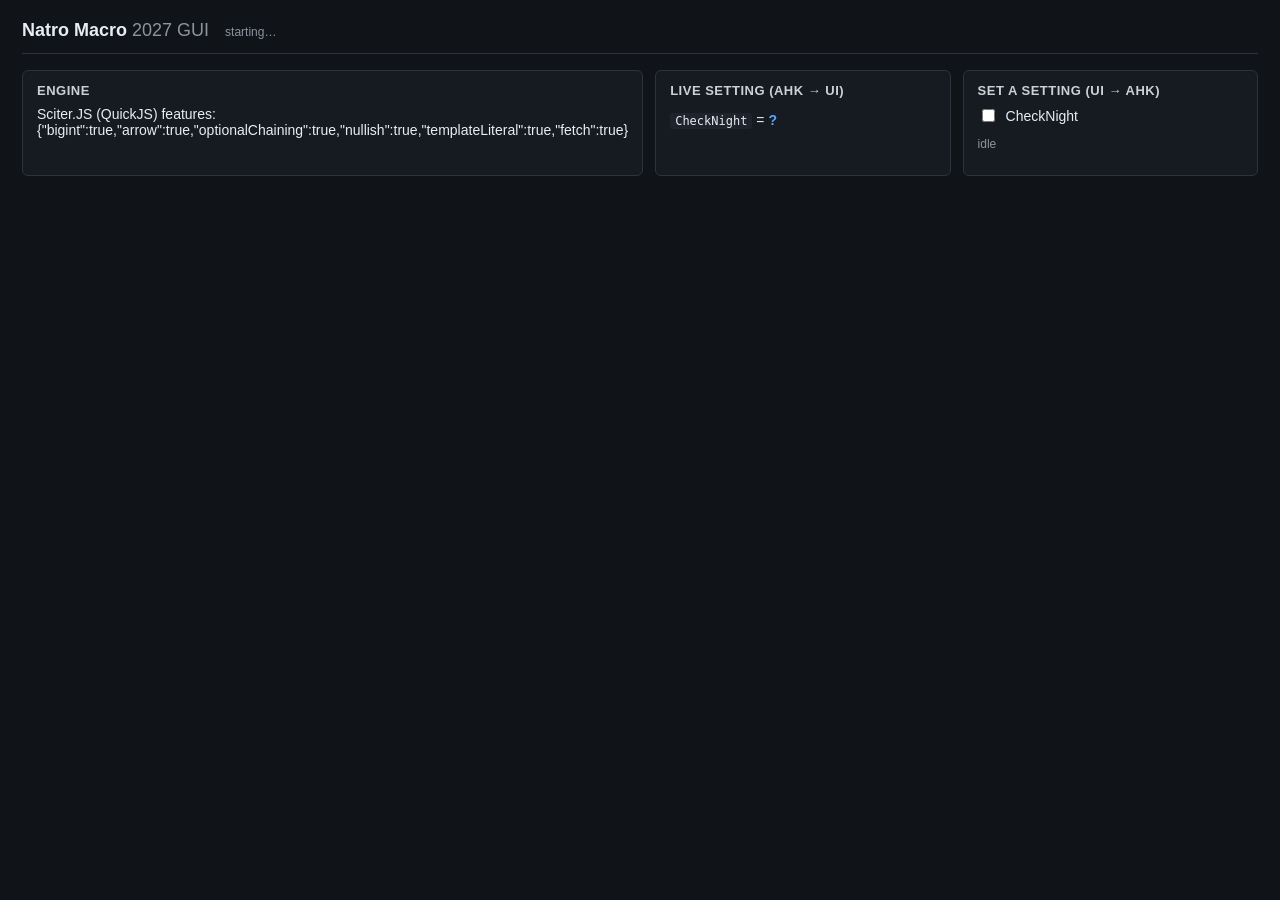
<file: Natro2027GUI/ui/index.html>
<!DOCTYPE html>
<html>
<head>
<meta charset="utf-8">
<title>Natro Macro &mdash; 2027 GUI</title>
<link rel="stylesheet" href="css/styles.css">
</head>
<body>
<header>
  <h1>Natro Macro <span class="sub">2027 GUI</span></h1>
  <div id="meta">starting&hellip;</div>
</header>

<main>
  <section class="card">
    <h2>Engine</h2>
    <div id="engine">detecting&hellip;</div>
  </section>

  <section class="card">
    <h2>Live setting (AHK &rarr; UI)</h2>
    <p><code>CheckNight</code> = <b id="checkNight">?</b></p>
  </section>

  <section class="card">
    <h2>Set a setting (UI &rarr; AHK)</h2>
    <label class="row">
      <input type="checkbox" id="toggleNight">
      <span>CheckNight</span>
    </label>
    <p id="status" class="dim">idle</p>
  </section>
</main>

<script src="js/app.js"></script>
</body>
</html>
</file>
<file: Natro2027GUI/ui/css/styles.css>
/* Natro2027GUI - ui\css\styles.css
   Sciter CSS subset only - no Bootstrap, no jQuery, no web fonts. */

html {
    background: #101418;
    color: #e6edf3;
    font: 14px "Segoe UI", system, sans-serif;
}

body {
    margin: 0;
    padding: 20px 22px;
}

header {
    display: flex;
    flex-flow: row wrap;
    align-items: baseline;
    gap: 8px 16px;
    border-bottom: 1px solid #2d333b;
    padding-bottom: 12px;
    margin-bottom: 16px;
}

h1 {
    font-size: 18px;
    margin: 0;
}

h1 .sub {
    color: #8b949e;
    font-weight: normal;
}

h2 {
    font-size: 13px;
    margin: 0 0 8px;
    color: #c9d1d9;
    text-transform: uppercase;
    letter-spacing: 0.5px;
}

#meta {
    color: #8b949e;
    font-size: 12px;
}

main {
    display: flex;
    flex-flow: row wrap;
    gap: 12px;
}

.card {
    flex: 1 1 220px;
    background: #161b22;
    border: 1px solid #2d333b;
    border-radius: 6px;
    padding: 12px 14px;
}

code {
    background: #1f242c;
    padding: 1px 5px;
    border-radius: 3px;
    font-family: "Consolas", monospace;
    font-size: 12px;
}

.row {
    display: flex;
    align-items: center;
    gap: 8px;
    cursor: pointer;
}

.dim {
    color: #8b949e;
    font-size: 12px;
}

b {
    color: #58a6ff;
}
</file>
